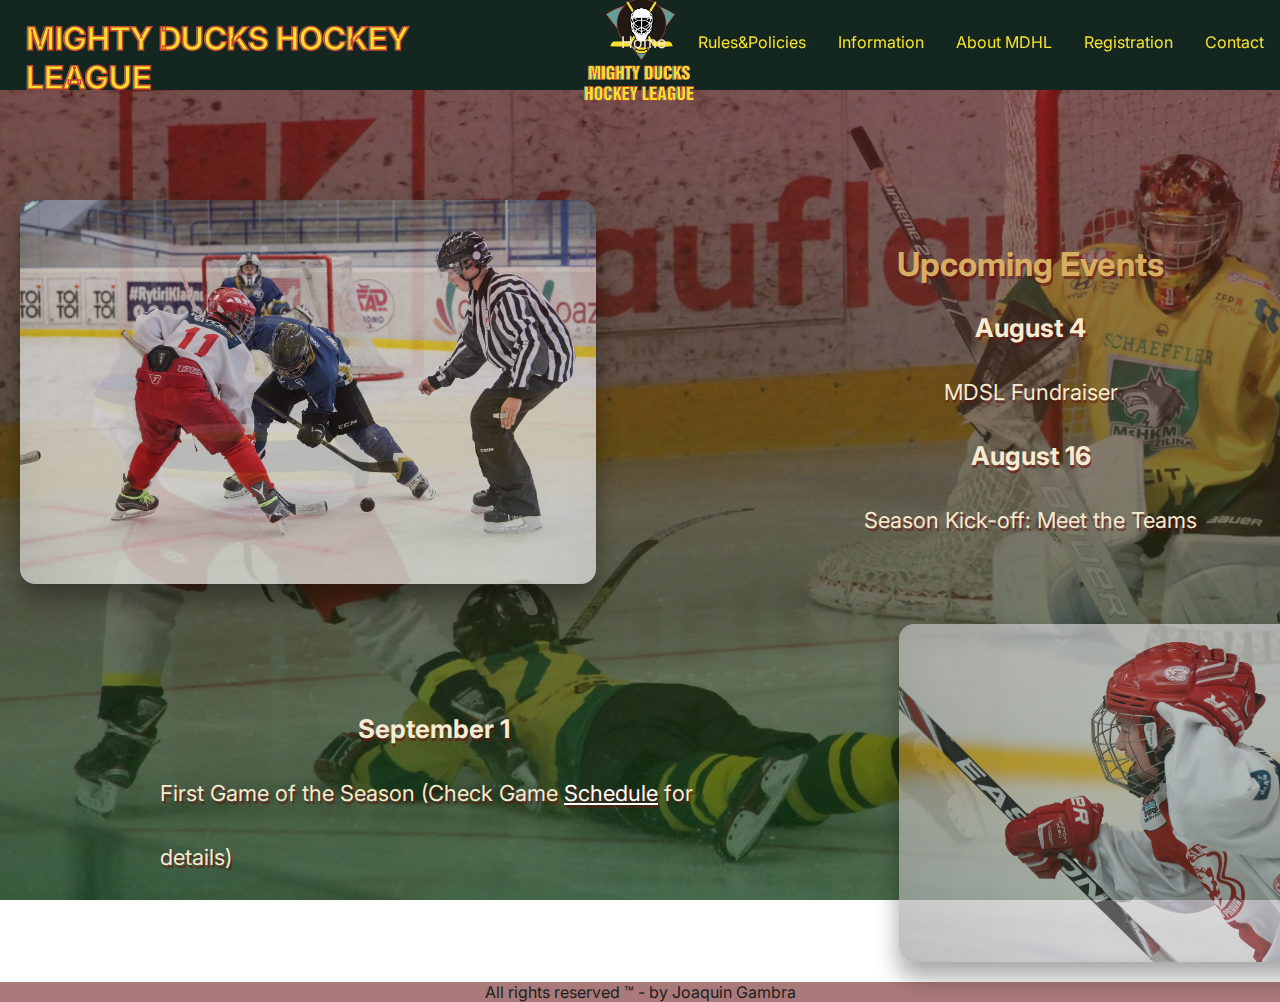
<file: index.html>
<!DOCTYPE html>
<html lang="en">

<head>
    <meta charset="UTF-8">
    <meta http-equiv="X-UA-Compatible" content="IE=edge">
    <meta name="viewport" content="width=device-width, initial-scale=1.0">
    <link rel="preconnect" href="https://fonts.googleapis.com">
    <link rel="preconnect" href="https://fonts.gstatic.com" crossorigin>
    <link href="https://fonts.googleapis.com/css2?family=Inter:wght@400;600&display=swap" rel="stylesheet">
    <link rel="icon" href="/imgs/icon-logo.png">
    <link rel="stylesheet" href="styles/style.css">
    <title>Mighty Ducks Hockey League</title>
</head>

<body class="body-all">
    <header>
        <h1 id="main-title">Mighty Ducks Hockey League</h1>
        <figure>
            <img src="/imgs/LogoMightDucks.png" alt="logo MDHL" id="logomdlh">
        </figure>
        <nav>
            <a href="pages/contact.html">Contact</a>
            <a href="pages/form.html">Registration</a>
            <a href="pages/aboutmdhl.html">About MDHL</a>
            <a href="pages/game_info.html">Information</a>
            <a href="pages/rules_and_policies.html">Rules&Policies</a>
            <a href="#">Home</a>
        </nav>
    </header>

    <main class="container-news">
        <div class="div-news">
            <figure>
                <img src="/imgs/design1_image1.jpg" alt="referee and three hockey players" id="image1">
            </figure>
            <section class="events-title">
                <h2>
                    Upcoming Events
                </h2>
                <h3>August 4</h3>
                <p>
                    MDSL Fundraiser
                </p>
                <h3>August 16</h3>
                <p>
                    Season Kick-off: Meet the Teams
                </p>
            </section>
        </div>
        <div class="div-news">
            <section class="events-title2">
                <h3>September 1</h3>
                <p>
                    First Game of the Season (Check Game <a href="./pages/game_info.html">Schedule</a> for details)
                </p>
            </section>
            <figure id="playerone">
                <img src="/imgs/hockeyONE.jpg" alt="player with white jersey" id="firstpic">
            </figure>
        </div>
    </main>
    <footer>
        <p>All rights reserved ™ - by Joaquin Gambra</p>
    </footer>
</body>

</html>
</file>
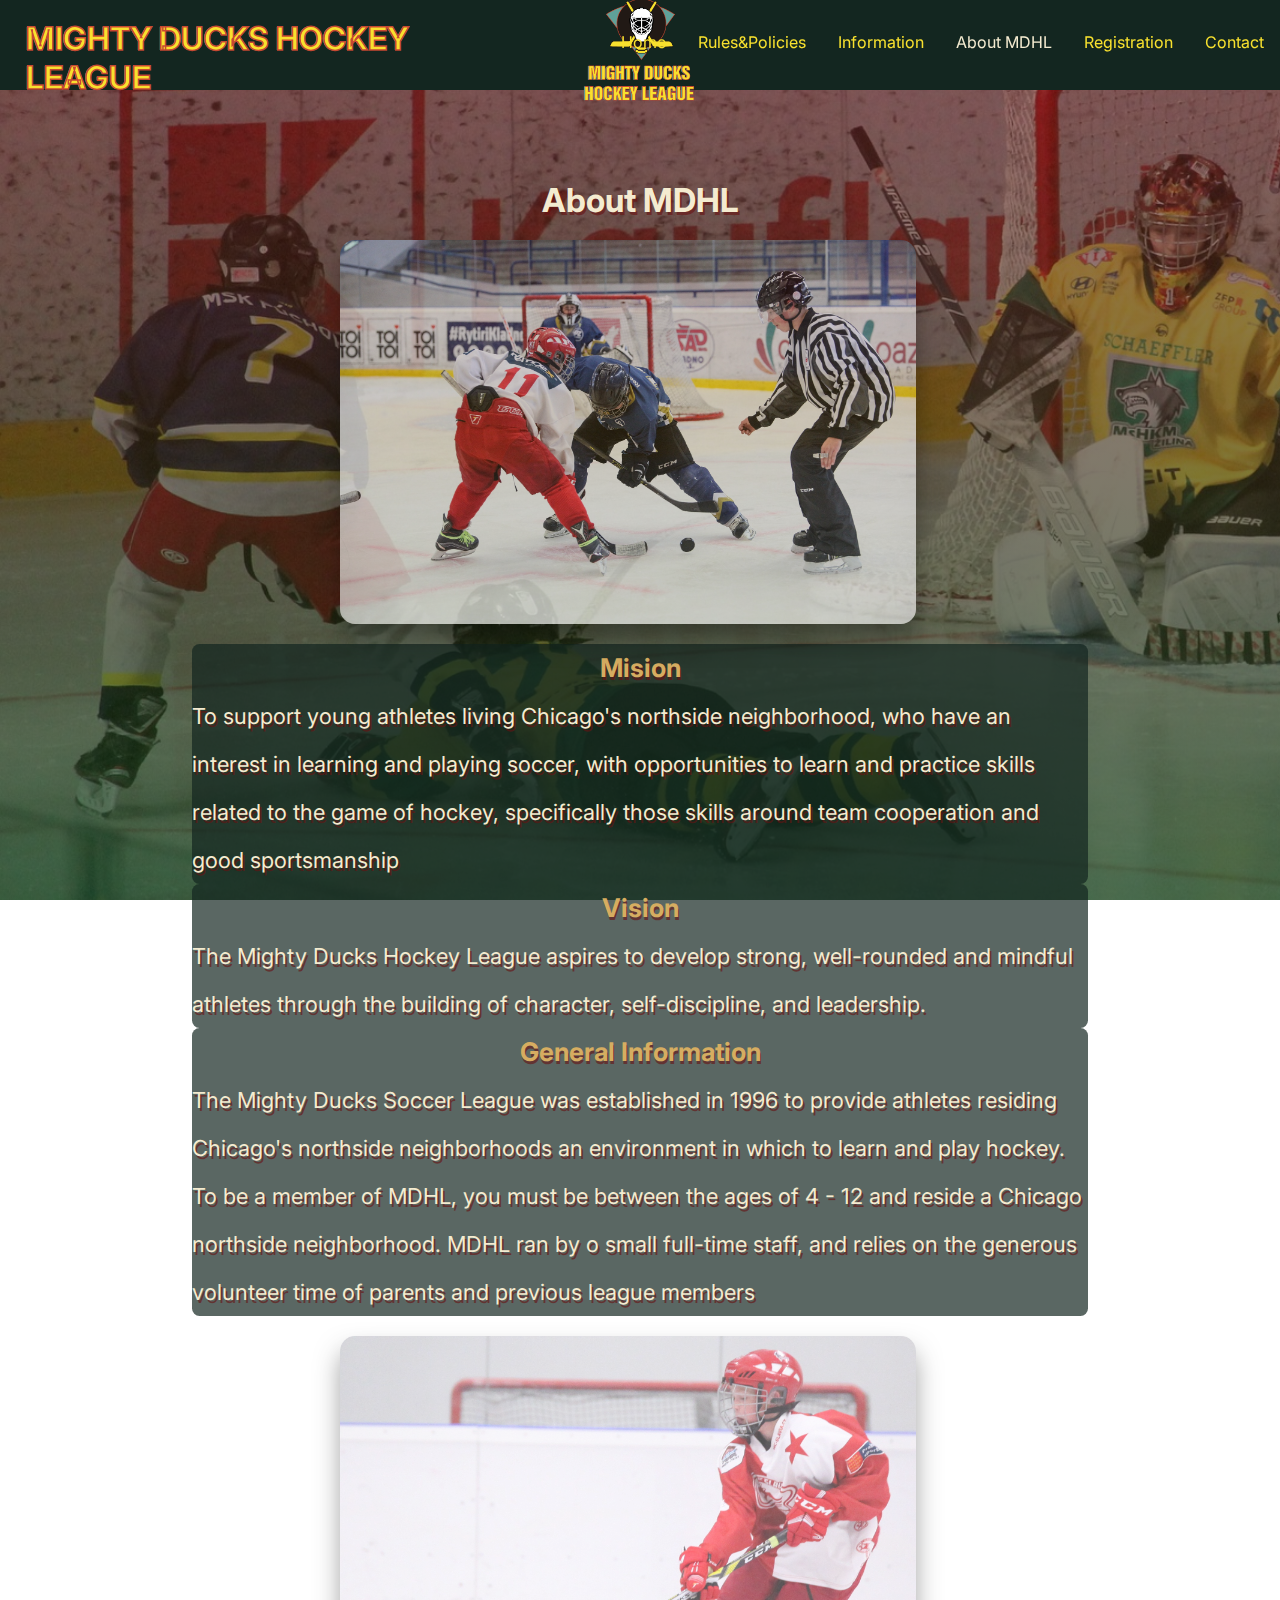
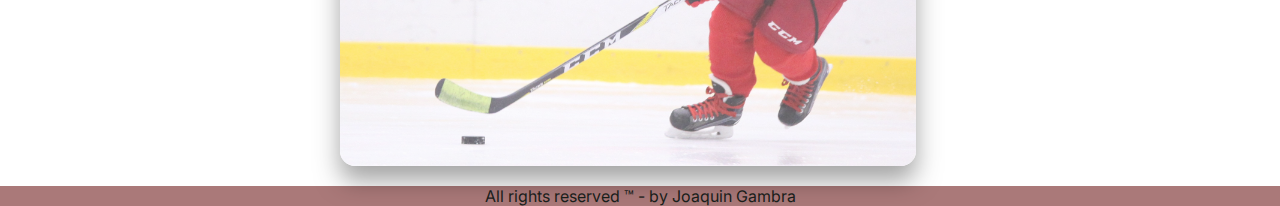
<file: pages/aboutmdhl.html>
<!DOCTYPE html>
<html lang="en">

<head>
    <meta charset="UTF-8">
    <meta http-equiv="X-UA-Compatible" content="IE=edge">
    <meta name="viewport" content="width=device-width, initial-scale=1.0">
    <link rel="preconnect" href="https://fonts.googleapis.com">
    <link rel="preconnect" href="https://fonts.gstatic.com" crossorigin>
    <link href="https://fonts.googleapis.com/css2?family=Inter:wght@400;600&display=swap" rel="stylesheet">
    <link rel="icon" href="/imgs/icon-logo.png">
    <link rel="stylesheet" href="/styles/style.css">
    <title>About MDHL</title>
</head>

<body>
    <header>
        <h1 id="main-title">Mighty Ducks Hockey League</h1>
        <figure>
            <img src="/imgs/LogoMightDucks.png" alt="logo MDHL" id="logomdlh">
        </figure>
        <nav>
            <a href="/pages/contact.html">Contact</a>
            <a href="/pages/form.html">Registration</a>
            <a href="#">About MDHL</a>
            <a href="/pages/game_info.html">Information</a>
            <a href="/pages/rules_and_policies.html">Rules&Policies</a>
            <a href="../index.html">Home</a>
        </nav>
    </header>

    <main class="about">
        <h2>
            About MDHL
        </h2>
        <figure>
            <img src="/imgs/design1_image1.jpg" alt="referee and three hockey players" id="image1">
        </figure>
        <article id="first">
            <h3>
                Mision
            </h3>
            <p>
                To support young athletes living Chicago's northside neighborhood, who have an interest in
                learning and playing soccer, with opportunities to learn and practice skills related to the game of
                hockey, specifically those skills around team cooperation and good sportsmanship
            </p>
        </article>
        <article id="second">
            <h3>
                Vision
            </h3>
            <p>
                The Mighty Ducks Hockey League aspires to develop strong, well-rounded and mindful athletes
                through the building of character, self-discipline, and leadership.
            </p>
        </article>
        <article id="third">
            <h3>
                General Information
            </h3>
            <p>
                The Mighty Ducks Soccer League was established in 1996 to provide athletes residing
                Chicago's northside neighborhoods an environment in which to learn and play hockey. To be a
                member of MDHL, you must be between the ages of 4 - 12 and reside a Chicago northside
                neighborhood. MDHL ran by o small full-time staff, and relies on the generous volunteer time of
                parents and previous league members
            </p>
        </article>
        <figure id="playerone">
            <img src="/imgs/hockeyTWO.jpg" alt="player with red jersey" id="secondpic">
        </figure>
    </main>
    <footer>
        <p>All rights reserved ™ - by Joaquin Gambra</p>
    </footer>
</body>

</html>
</file>
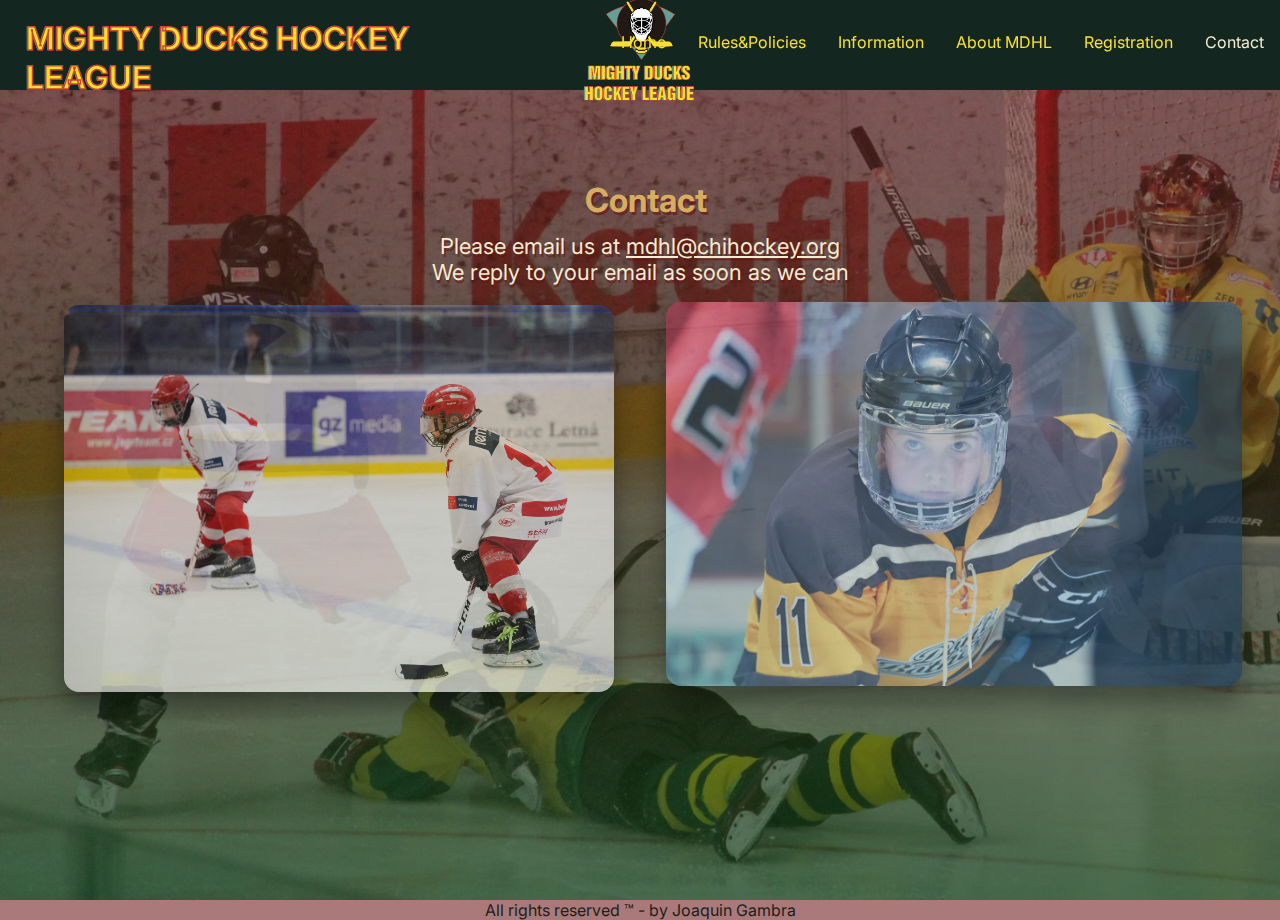
<file: pages/contact.html>
<!DOCTYPE html>
<html lang="en">

<head>
    <meta charset="UTF-8">
    <meta http-equiv="X-UA-Compatible" content="IE=edge">
    <meta name="viewport" content="width=device-width, initial-scale=1.0">
    <link rel="preconnect" href="https://fonts.googleapis.com">
    <link rel="preconnect" href="https://fonts.gstatic.com" crossorigin>
    <link href="https://fonts.googleapis.com/css2?family=Inter:wght@400;600&display=swap" rel="stylesheet">
    <link rel="icon" href="/imgs/icon-logo.png">
    <link rel="stylesheet" href="/styles/style.css">
    <title>Contact MDHL</title>
</head>

<body>
    <header>
        <h1 id="main-title">Mighty Ducks Hockey League</h1>
        <figure>
            <img src="/imgs/LogoMightDucks.png" alt="logo MDHL" id="logomdlh">
        </figure>
        <nav>
            <a href="#" class="bnav">Contact</a>
            <a href="/pages/form.html">Registration</a>
            <a href="/pages/aboutmdhl.html" class="bnav">About MDHL</a>
            <a href="/pages/game_info.html" class="bnav">Information</a>
            <a href="/pages/rules_and_policies.html" class="bnav">Rules&Policies</a>
            <a href="../index.html" class="anav">Home</a>
        </nav>
    </header>

    <main class="contact">
        <section class="contact-title">
            <h2>
                Contact
            </h2>
        </section>
        <div class="contact-text">
            <p>Please email us at <a href="mailto:mdhl@chihockey.org">mdhl@chihockey.org</a></p>
            <p>We reply to your email as soon as we can</p>
        </div>
        <figure id="playerone">
            <img src="/imgs/hockeyTHREE.jpg" alt="two kid players with same jersey" id="thirdpic">
        </figure>
        <img src="../imgs/mighty-ducks-disney.jpg" alt="first person of mighty ducks player" id="mighty-disney">
    </main>
    <footer>
        <p>All rights reserved ™ - by Joaquin Gambra</p>
    </footer>
</body>

</html>
</file>
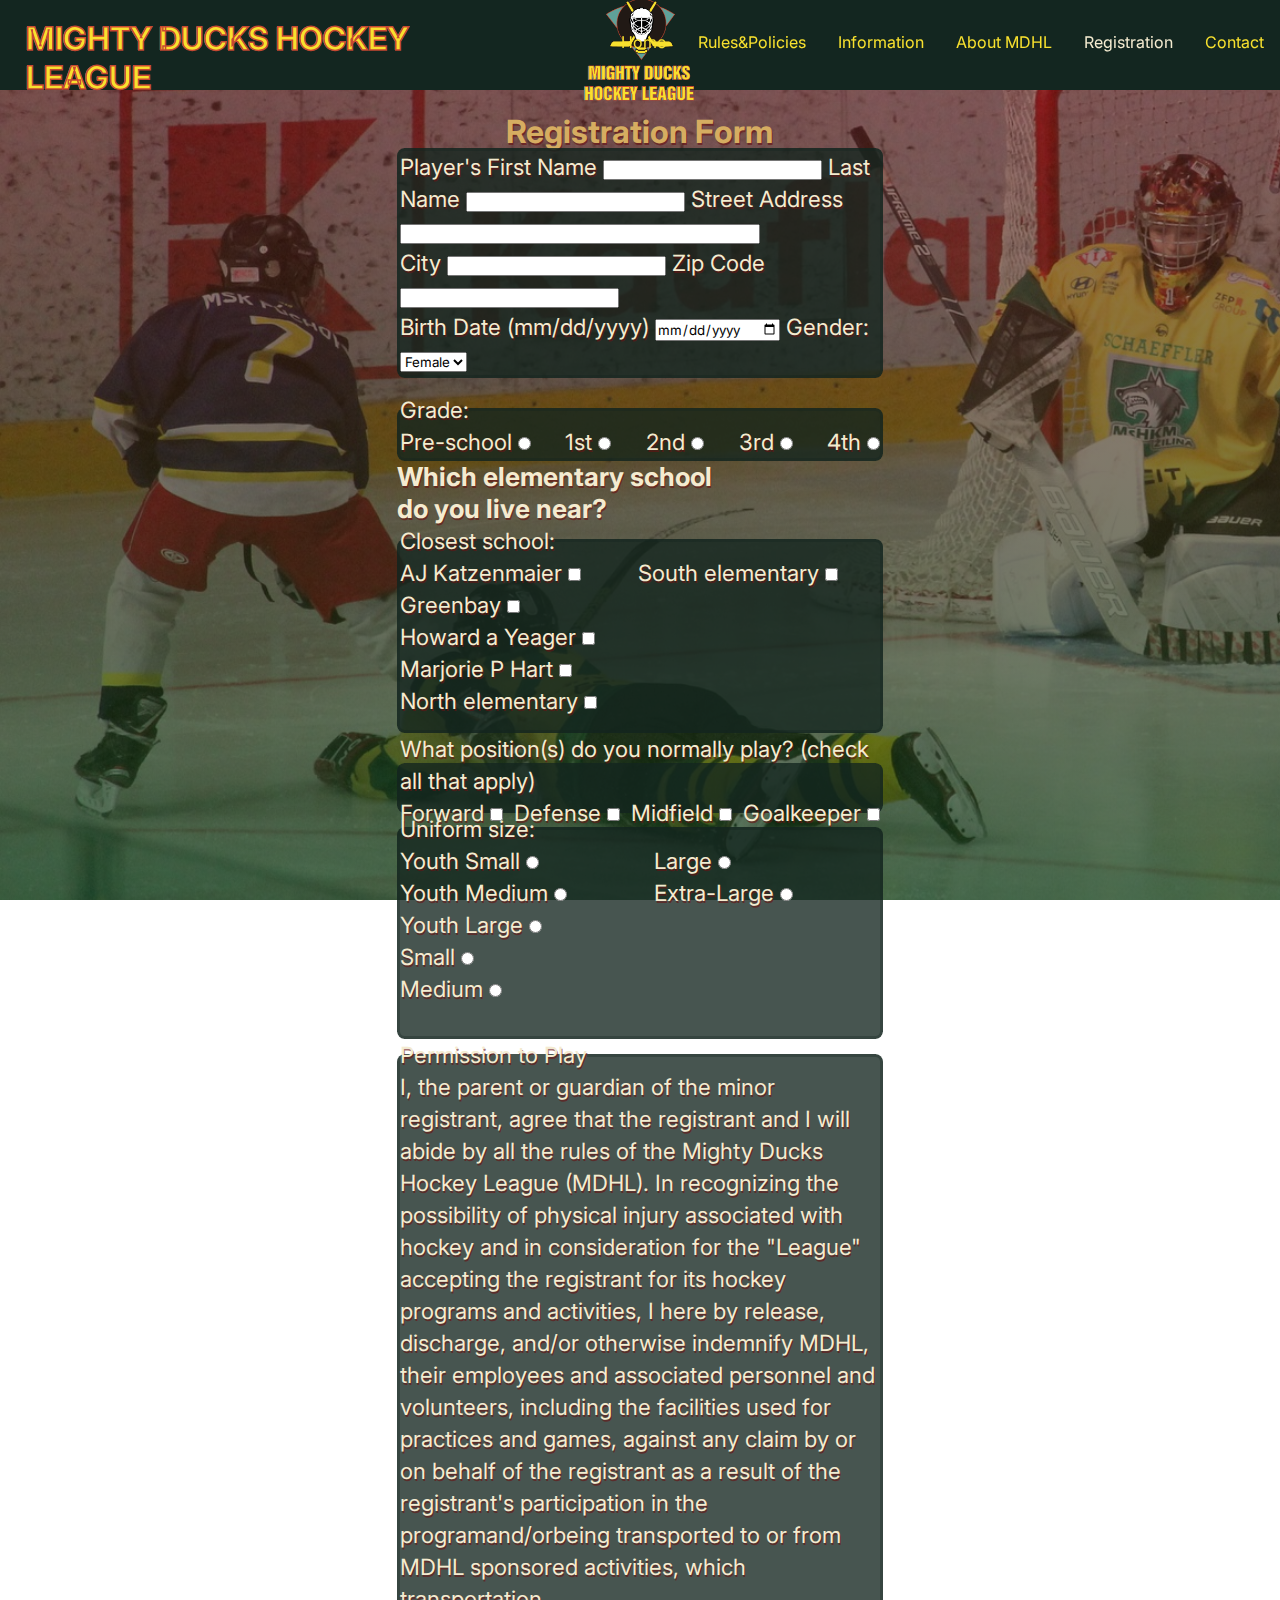
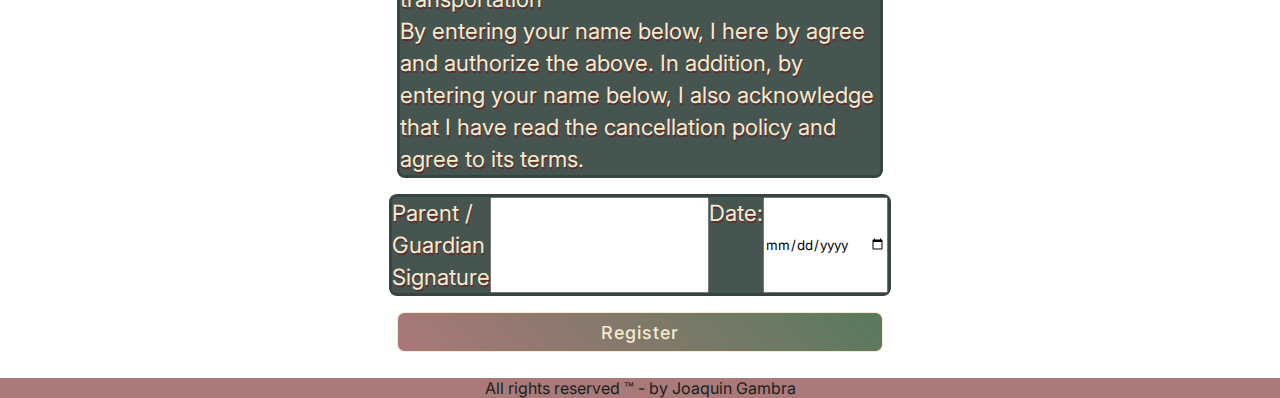
<file: pages/form.html>
<!DOCTYPE html>
<html lang="en">

<head>
    <meta charset="UTF-8">
    <meta http-equiv="X-UA-Compatible" content="IE=edge">
    <meta name="viewport" content="width=device-width, initial-scale=1.0">
    <link rel="preconnect" href="https://fonts.googleapis.com">
    <link rel="preconnect" href="https://fonts.gstatic.com" crossorigin>
    <link href="https://fonts.googleapis.com/css2?family=Inter:wght@400;600&display=swap" rel="stylesheet">
    <link rel="icon" href="/imgs/icon-logo.png">
    <link rel="stylesheet" href="/styles/style.css">
    <title>Registration</title>
</head>

<body>
    <header>
        <h1 id="main-title">Mighty Ducks Hockey League</h1>
        <figure>
            <img src="/imgs/LogoMightDucks.png" alt="logo MDHL" id="logomdlh">
        </figure>
        <nav>
            <a href="/pages/contact.html">Contact</a>
            <a href="#">Registration</a>
            <a href="/pages/aboutmdhl.html">About MDHL</a>
            <a href="/pages/game_info.html">Information</a>
            <a href="/pages/rules_and_policies.html">Rules&Policies</a>
            <a href="../index.html">Home</a>
        </nav>
    </header>
    <main class="form-main">
        <form action="show_data.html" class="test">
            <h2 id="title-form">Registration Form</h2>
            <fieldset class="form-first-part">
                <label for="fname">Player's First Name</label>
                <input type="text" id="fname" name="fname">
                <label for="lastname">Last Name</label>
                <input type="text" id="lastname" name="lastname">
                <label for="address">Street Address</label>
                <input type="text" id="address" name="address"><br>
                <label for="city">City</label>
                <input type="text" id="city" name="city">
                <label for="zip">Zip Code</label>
                <input type="number" id="zip" name="zip"><br>
                <label for="born">Birth Date (mm/dd/yyyy)</label>
                <input type="date" id="born" name="born">
                <label for="gender">Gender:</label>
                <select name="sex" id="gender">
                    <option value="Female">Female</option>
                    <option value="Male">Male</option> 
                </select>
            </fieldset>
            <fieldset class="form-grade">
                <legend>Grade:</legend>
                <label>
                    Pre-school
                    <input type="radio" name="grade" value="preschool">
                </label>
                <label>
                    1st
                    <input type="radio" name="grade" value="1st">
                </label>
                <label>
                    2nd
                    <input type="radio" name="grade" value="2nd">
                </label>
                <label>
                    3rd
                    <input type="radio" name="grade" value="3rd">
                </label>
                <label>
                    4th
                    <input type="radio" name="grade" value="4th">
                </label>
            </fieldset>
            <h3 class="which">Which elementary school do you live near?</h3>
            <fieldset class="form-schools">
                <legend>Closest school:</legend>
                <label>
                    AJ Katzenmaier
                    <input type="checkbox" name="school" value="AJ Katzenmaier">
                </label>
                <label>
                    Greenbay
                    <input type="checkbox" name="school" value="Greenbay">
                </label>
                <label>
                    Howard a Yeager
                    <input type="checkbox" name="school" value="Howard a Yeager">
                </label>
                <label>
                    Marjorie P Hart
                    <input type="checkbox" name="school" value="AJ Katzenmaier">
                </label>
                <label>
                    North elementary
                    <input type="checkbox" name="school" value="North elementary">
                </label>
                <label>
                    South elementary
                    <input type="checkbox" name="school" value="South elementary">
                </label>
            </fieldset>
            <fieldset class="form-position">
                <legend>What position(s) do you normally play? (check all that apply)</legend>
                <label>
                    Forward
                    <input type="checkbox" name="position" value="forward">
                </label>
                <label>
                    Defense
                    <input type="checkbox" name="position" value="defense">
                </label>
                <label>
                    Midfield
                    <input type="checkbox" name="position" value="midfield">
                </label>
                <label>
                    Goalkeeper
                    <input type="checkbox" name="position" value="goalkeeper">
                </label>
            </fieldset>
            <fieldset class="form-size">
                <legend>Uniform size:</legend>
                <label>
                    Youth Small
                    <input type="radio" name="size" value="youth small">
                </label>
                <label>
                    Youth Medium
                    <input type="radio" name="size" value="youth medium">
                </label>
                <label>
                    Youth Large
                    <input type="radio" name="size" value="youth large">
                </label>
                <label>
                    Small
                    <input type="radio" name="size" value="small">
                </label>
                <label>
                    Medium
                    <input type="radio" name="size" value="medium">
                </label>
                <label>
                    Large
                    <input type="radio" name="size" value="large">
                </label>
                <label>
                    Extra-Large
                    <input type="radio" name="size" value="extra-large">
                </label>
            </fieldset>
            <fieldset>
                <legend>Permission to Play</legend>
                <p>I, the parent or guardian of the minor registrant, agree that the registrant and I will abide by all
                    the rules of the Mighty Ducks Hockey League (MDHL). In recognizing the possibility of physical
                    injury associated with hockey and in consideration for the "League" accepting the registrant for its
                    hockey programs and activities, I here by release, discharge, and/or otherwise indemnify MDHL, their
                    employees and associated personnel and volunteers, including the facilities used for practices and
                    games, against any claim by or on behalf of the registrant as a result of the registrant's
                    participation in the programand/orbeing transported to or from MDHL sponsored activities, which
                    transportation</p>
                <p>By entering your name below, I here by agree and authorize the above. In addition, by entering your
                    name below, I also acknowledge that I have read the cancellation policy and agree to its terms.</p>
            </fieldset>
            <fieldset class="form-grade">
                <label for="name-sign">Parent / Guardian Signature</label>
                <input type="text" id="name-sign" name="name-sign">
                <label for="date">Date:</label>
                <input type="date" id="date" name="date">
            </fieldset>
            <input type="submit" value="Register" class="register">
        </form>
    </main>
    <footer>
        <p>All rights reserved ™ - by Joaquin Gambra</p>
    </footer>

</body>

</html>
</file>
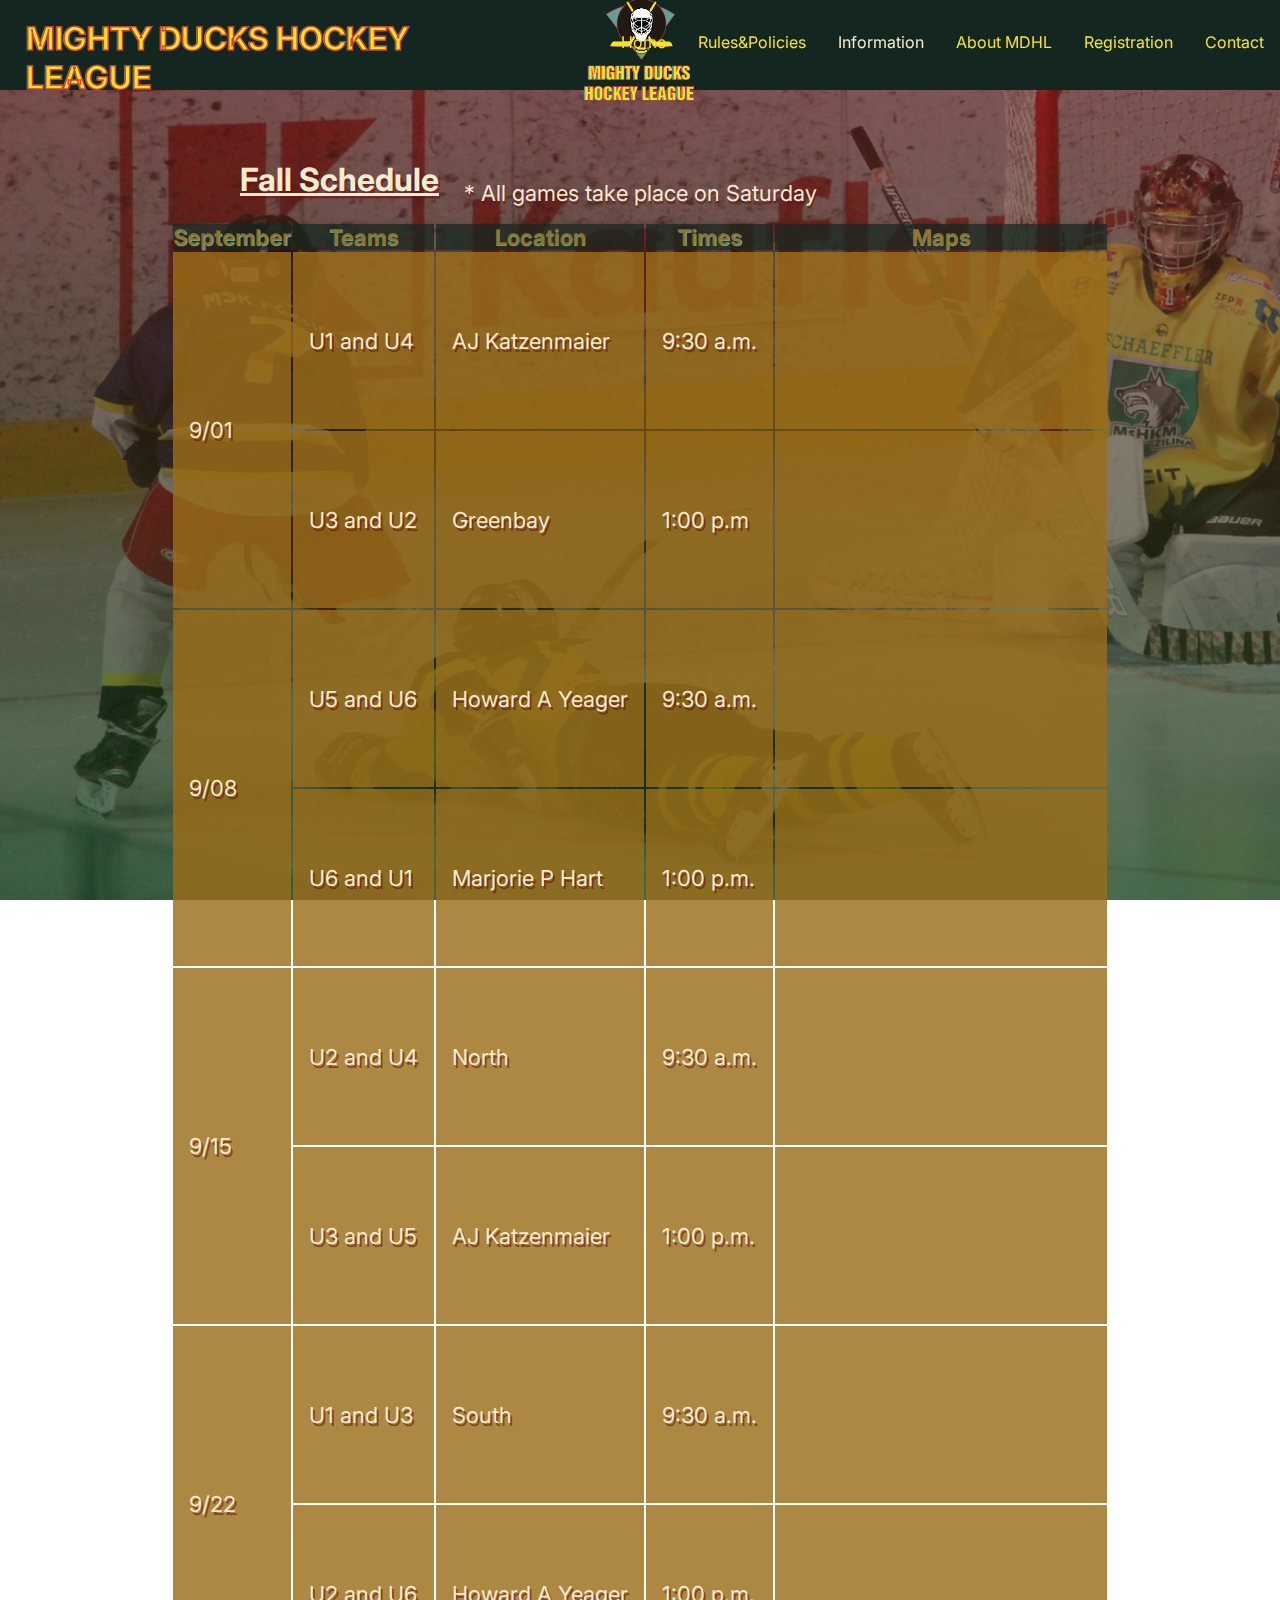
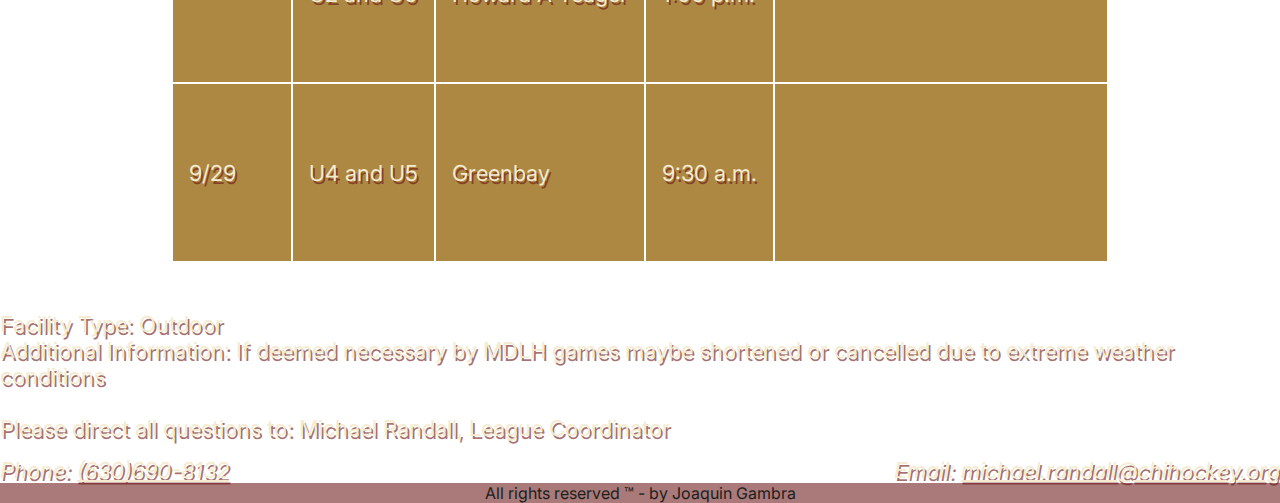
<file: pages/game_info.html>
<!DOCTYPE html>
<html lang="en">

<head>
    <meta charset="UTF-8">
    <meta http-equiv="X-UA-Compatible" content="IE=edge">
    <meta name="viewport" content="width=device-width, initial-scale=1.0">
    <link rel="preconnect" href="https://fonts.googleapis.com">
    <link rel="preconnect" href="https://fonts.gstatic.com" crossorigin>
    <link href="https://fonts.googleapis.com/css2?family=Inter:wght@400;600&display=swap" rel="stylesheet">
    <link rel="icon" href="/imgs/icon-logo.png">
    <link rel="stylesheet" href="/styles/style.css">
    <title>Information</title>
</head>

<body class="body-all">
    <header>
        <h1 id="main-title">Mighty Ducks Hockey League</h1>
        <figure>
            <img src="/imgs/LogoMightDucks.png" alt="logo MDHL" id="logomdlh">
        </figure>
        <nav>
            <a href="/pages/contact.html">Contact</a>
            <a href="/pages/form.html">Registration</a>
            <a href="/pages/aboutmdhl.html">About MDHL</a>
            <a href="#">Information</a>
            <a href="/pages/rules_and_policies.html">Rules&Policies</a>
            <a href="../index.html">Home</a>
        </nav>
    </header>
    <h4 class="fall-schedule">Fall Schedule</h4>
    <main class="info-game">
        <table class="schedule">
            <caption>* All games take place on Saturday</caption>
            <thead>
                <tr>
                    <th>September</th>
                    <th>Teams</th>
                    <th>Location</th>
                    <th>Times</th>
                    <th>Maps</th>
                </tr>
            </thead>
            <tbody>
                <tr>
                    <td rowspan="2">9/01</td>
                    <td>U1 and U4</td>
                    <td>AJ Katzenmaier</td>
                    <td>9:30 a.m.</td>
                    <td><iframe
                            src="https://www.google.com/maps/embed?pb=!1m18!1m12!1m3!1d2949.7808848532068!2d-87.86499018423915!3d42.32587204525207!2m3!1f0!2f0!3f0!3m2!1i1024!2i768!4f13.1!3m3!1m2!1s0x880f932fbc6ba7cd%3A0xcf2bbe275c6da815!2sAJ%20Katzenmaier%20Academy!5e0!3m2!1ses-419!2sar!4v1663852364505!5m2!1ses-419!2sar"
                            style="border:0;" allowfullscreen="" loading="lazy"
                            referrerpolicy="no-referrer-when-downgrade" class="gmaps"></iframe></td>
                </tr>
                <tr>
                    <td>U3 and U2</td>
                    <td>Greenbay</td>
                    <td>1:00 p.m</td>
                    <td><iframe
                            src="https://www.google.com/maps/embed?pb=!1m18!1m12!1m3!1d95008.73538303787!2d-87.70787134179687!3d41.91386470000001!2m3!1f0!2f0!3f0!3m2!1i1024!2i768!4f13.1!3m3!1m2!1s0x880fd3407260c45b%3A0xb351205fae50c6f3!2sGreenbay%20Elementary!5e0!3m2!1ses-419!2sar!4v1663852750952!5m2!1ses-419!2sar"
                            style="border:0;" allowfullscreen="" loading="lazy"
                            referrerpolicy="no-referrer-when-downgrade" class="gmaps"></iframe></td>
                </tr>
                <tr>
                    <td rowspan="2">9/08</td>
                    <td>U5 and U6</td>
                    <td>Howard A Yeager</td>
                    <td>9:30 a.m.</td>
                    <td><iframe
                            src="https://www.google.com/maps/embed?pb=!1m18!1m12!1m3!1d188743.56456028263!2d-87.9468786466262!3d42.34000333023615!2m3!1f0!2f0!3f0!3m2!1i1024!2i768!4f13.1!3m3!1m2!1s0x880feccac26b07c5%3A0x8b51fa5d6efe771a!2sHoward%20A.%20Yeager%20School%20(PREK-K)!5e0!3m2!1ses-419!2sar!4v1663852510232!5m2!1ses-419!2sar"
                            style="border:0;" allowfullscreen="" loading="lazy"
                            referrerpolicy="no-referrer-when-downgrade" class="gmaps"></iframe></td>
                </tr>
                <tr>
                    <td>U6 and U1</td>
                    <td>Marjorie P Hart</td>
                    <td>1:00 p.m.</td>
                    <td><iframe
                            src="https://www.google.com/maps/embed?pb=!1m18!1m12!1m3!1d189579.41231449592!2d-87.80900960058715!3d42.06079707611782!2m3!1f0!2f0!3f0!3m2!1i1024!2i768!4f13.1!3m3!1m2!1s0x880fd30f2637f9d7%3A0xdbff5d5dfcfcfa35!2sMarjorie%20P%20Hart%20Elementary!5e0!3m2!1ses-419!2sar!4v1663852826118!5m2!1ses-419!2sar"
                            style="border:0;" allowfullscreen="" loading="lazy"
                            referrerpolicy="no-referrer-when-downgrade" class="gmaps"></iframe></td>
                </tr>
                <tr>
                    <td rowspan="2">9/15</td>
                    <td>U2 and U4</td>
                    <td>North</td>
                    <td>9:30 a.m.</td>
                    <td><iframe
                            src="https://www.google.com/maps/embed?pb=!1m18!1m12!1m3!1d189640.84939224052!2d-87.85424220724535!3d42.04021522669706!2m3!1f0!2f0!3f0!3m2!1i1024!2i768!4f13.1!3m3!1m2!1s0x880fb793e8d23749%3A0xbdd4da26438cf3a0!2sNorth%20Elementary%20School!5e0!3m2!1ses-419!2sar!4v1663852893112!5m2!1ses-419!2sar"
                            style="border:0;" allowfullscreen="" loading="lazy"
                            referrerpolicy="no-referrer-when-downgrade" class="gmaps"></iframe></td>
                </tr>
                <tr>
                    <td>U3 and U5</td>
                    <td>AJ Katzenmaier</td>
                    <td>1:00 p.m.</td>
                    <td><iframe
                            src="https://www.google.com/maps/embed?pb=!1m18!1m12!1m3!1d2949.7808848532068!2d-87.86499018423915!3d42.32587204525207!2m3!1f0!2f0!3f0!3m2!1i1024!2i768!4f13.1!3m3!1m2!1s0x880f932fbc6ba7cd%3A0xcf2bbe275c6da815!2sAJ%20Katzenmaier%20Academy!5e0!3m2!1ses-419!2sar!4v1663852364505!5m2!1ses-419!2sar"
                            style="border:0;" allowfullscreen="" loading="lazy"
                            referrerpolicy="no-referrer-when-downgrade" class="gmaps"></iframe></td>
                </tr>
                <tr>
                    <td rowspan="2">9/22</td>
                    <td> U1 and U3</td>
                    <td>South</td>
                    <td>9:30 a.m.</td>
                    <td><iframe
                            src="https://www.google.com/maps/embed?pb=!1m18!1m12!1m3!1d760447.6554981743!2d-87.75375722726172!3d41.8821318454254!2m3!1f0!2f0!3f0!3m2!1i1024!2i768!4f13.1!3m3!1m2!1s0x880f6d4a6d2e1093%3A0xdea3c745e6bb6aa0!2sSouth%20Elementary%20School!5e0!3m2!1ses-419!2sar!4v1663852977589!5m2!1ses-419!2sar"
                            style="border:0;" allowfullscreen="" loading="lazy"
                            referrerpolicy="no-referrer-when-downgrade" class="gmaps"></iframe></td>
                </tr>
                <tr>
                    <td>U2 and U6</td>
                    <td>Howard A Yeager</td>
                    <td>1:00 p.m.</td>
                    <td><iframe
                            src="https://www.google.com/maps/embed?pb=!1m18!1m12!1m3!1d188743.56456028263!2d-87.9468786466262!3d42.34000333023615!2m3!1f0!2f0!3f0!3m2!1i1024!2i768!4f13.1!3m3!1m2!1s0x880feccac26b07c5%3A0x8b51fa5d6efe771a!2sHoward%20A.%20Yeager%20School%20(PREK-K)!5e0!3m2!1ses-419!2sar!4v1663852510232!5m2!1ses-419!2sar"
                            style="border:0;" allowfullscreen="" loading="lazy"
                            referrerpolicy="no-referrer-when-downgrade" class="gmaps"></iframe></td>
                </tr>
                <tr>
                    <td>9/29</td>
                    <td>U4 and U5</td>
                    <td>Greenbay</td>
                    <td>9:30 a.m.</td>
                    <td><iframe
                            src="https://www.google.com/maps/embed?pb=!1m18!1m12!1m3!1d95008.73538303787!2d-87.70787134179687!3d41.91386470000001!2m3!1f0!2f0!3f0!3m2!1i1024!2i768!4f13.1!3m3!1m2!1s0x880fd3407260c45b%3A0xb351205fae50c6f3!2sGreenbay%20Elementary!5e0!3m2!1ses-419!2sar!4v1663852750952!5m2!1ses-419!2sar"
                            style="border:0;" allowfullscreen="" loading="lazy"
                            referrerpolicy="no-referrer-when-downgrade" class="gmaps"></iframe></td>
                </tr>
            </tbody>
        </table>
        <div class="text-info">
            <div class="first-text-info">
                <p>Facility Type: Outdoor</p>
                <p>Additional Information: If deemed necessary by MDLH games maybe shortened or cancelled due to extreme
                    weather conditions</p><br>
                <p>Please direct all questions to: Michael Randall, League Coordinator</p>
            </div>
            <address class="second-text-info">
                <p>Phone: <a href="tel:(630)690-8132">(630)690-8132</a></p>
                <p>Email: <a href="mailto:michael.randall@chihockey.org">michael.randall@chihockey.org</a></p>
            </address>
        </div>
    </main>
    <footer>
        <p>All rights reserved ™ - by Joaquin Gambra</p>
    </footer>
</body>

</html>
</file>
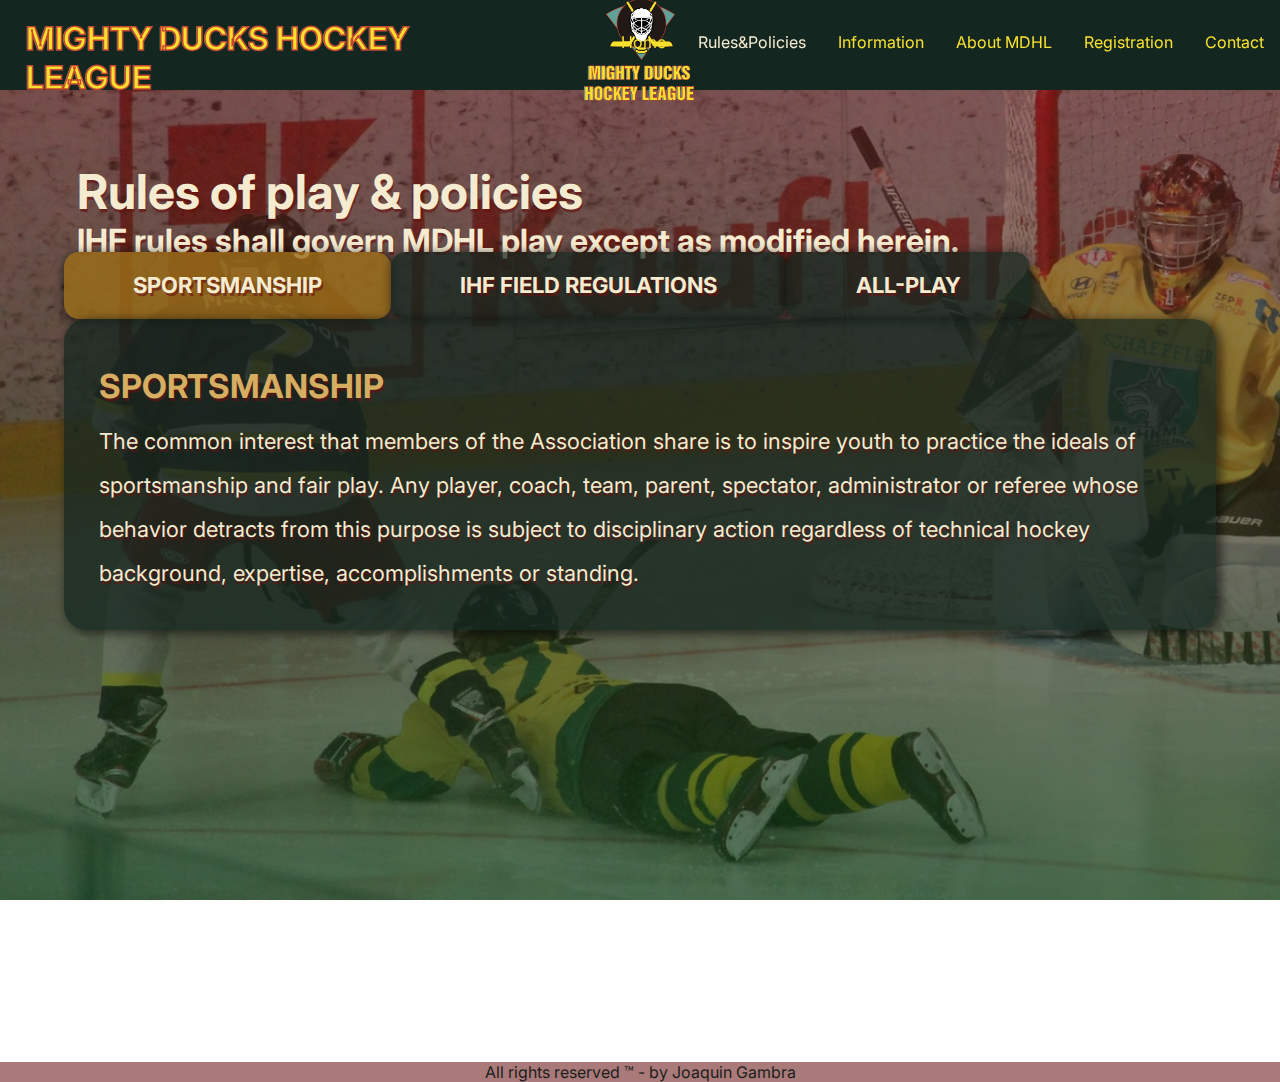
<file: pages/rules_and_policies.html>
<!DOCTYPE html>
<html lang="en">

<head>
    <meta charset="UTF-8">
    <meta http-equiv="X-UA-Compatible" content="IE=edge">
    <meta name="viewport" content="width=device-width, initial-scale=1.0">
    <link rel="preconnect" href="https://fonts.googleapis.com">
    <link rel="preconnect" href="https://fonts.gstatic.com" crossorigin>
    <link href="https://fonts.googleapis.com/css2?family=Inter:wght@400;600&display=swap" rel="stylesheet">
    <link rel="icon" href="/imgs/icon-logo.png">
    <link rel="stylesheet" href="/styles/style.css">
    <title>Rules & Policies</title>
</head>

<body class="body-all">
    <header>
        <h1 id="main-title">Mighty Ducks Hockey League</h1>
        <figure>
            <img src="/imgs/LogoMightDucks.png" alt="logo MDHL" id="logomdlh">
        </figure>
        <nav>
            <a href="/pages/contact.html" class="bnav">Contact</a>
            <a href="/pages/form.html">Registration</a>
            <a href="/pages/aboutmdhl.html" class="bnav">About MDHL</a>
            <a href="/pages/game_info.html" class="bnav">Information</a>
            <a href="#" class="bnav">Rules&Policies</a>
            <a href="../index.html" class="anav">Home</a>
        </nav>
    </header>

    <main class="all-rules">
        <section class="titles-rules">
            <h2>Rules of play & policies</h2>
            <h4>IHF rules shall govern MDHL play except as modified herein.</h4>
        </section>
        <div class="boxrules">
            <div class="box">
                <input type="radio" name="box" id="box1" checked="checked">
                <label for="box1">SPORTSMANSHIP</label>
                <div class="content">
                    <h2>SPORTSMANSHIP</h2>
                    <p>The common interest that members of the Association share is to inspire
                        youth to practice the ideals of sportsmanship and fair play. Any player, coach,
                        team, parent, spectator, administrator or referee whose behavior detracts from
                        this purpose is subject to disciplinary action regardless of technical hockey
                        background, expertise, accomplishments or standing.</p>
                </div>
                <input type="radio" name="box" id="box2">
                <label for="box2">IHF FIELD REGULATIONS</label>
                <div class="content">
                    <h2>IHF FIELD REGULATIONS</h2>
                    <ol>
                        <li>DIMENSIONS.IHF Law 1 provides for flexible external field dimensions within
                            a given maximum and minimum width and length. These dimensions should be
                            adhered to for all fields used by teams under 12 and older.
                        </li>
                        <li>COMPETITION FIELDS. Fields used within the competition program must be
                            a minimum of 100 x 60 yards.Leagues, districts or associations participating in
                            the state competition program that are unable to provide a field that meets these
                            minimum requirements must advise the State Competition Board which will
                            assign its Fields Committee to inspect the field and recommend to the Board
                            whether or not a waiver of the minimum dimensions should be granted. Teams
                            from leagues, districts or associations that are unable to provide an acceptable
                            field may be required to play all their games away.</li>
                        <li>
                            FIELDS USED BY YOUNG AGE GROUPS
                            <ol class="alphabetical">
                                <li> U-6 play on a field approximately 20 X 40 yards with no penalty areas. Fields
                                    for older age groups should be progressively larger.</li>
                                <li> U-8 plays on a field 40-50 yards in length and 20-30 yards width.</li>
                                <li> U-10 play on a field 70-80 yards in length and 40-50 yards in width.</li>
                                <li> In addition, fields used by young age groups may have their internal
                                    dimensions and size of goal similarly modified.</li>
                            </ol>
                        </li>
                    </ol>
                </div>
                <input type="radio" name="box" id="box3">
                <label for="box3">ALL-PLAY</label>
                <div class="content">
                    <h2>ALL-PLAY</h2>
                    <p>All-play means that every recreation player on every team shall play atleast
                        fifty percent of each game. Coaches in the competition program are encouraged
                        to play their players 50% of each game.</p>
                    <ul>
                        <li>A Coach shall be permitted to not play a player 50% of each game
                            under special circumstances, e.g., unexcused absences from practice
                            and/or games, ungentlemanly conduct at practice and/or games, and
                            injuries.</li>
                    </ul>              
                </div>
            </div>
        </div>
    </main>

    <footer>
        <p>All rights reserved ™ - by Joaquin Gambra</p>
    </footer>
</body>

</html>
</file>
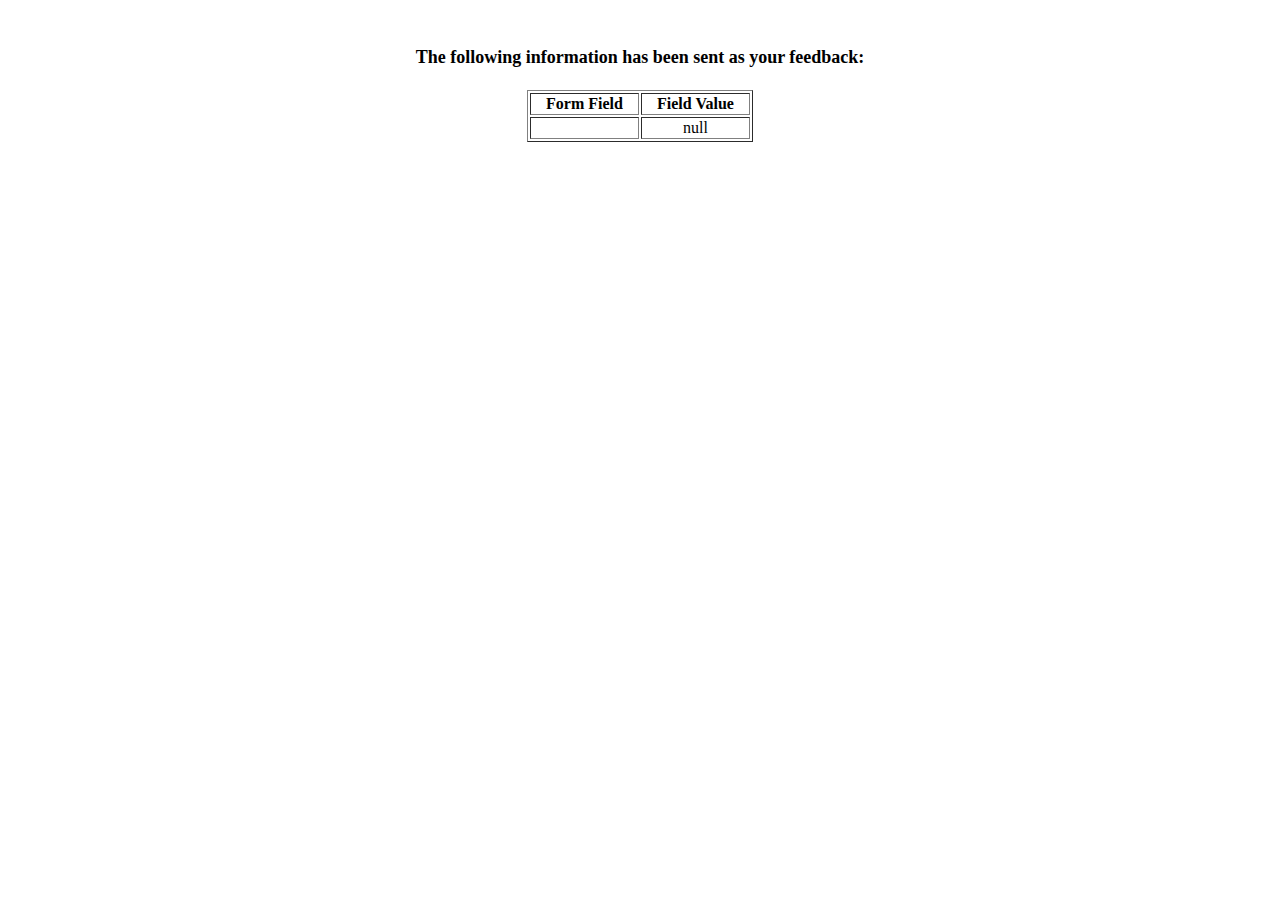
<file: pages/show_data.html>
<html>
<head>
<title>Feedback Sent</title>
</head>
<body>
<p align=center>&nbsp;</p>
<h1 align=center><font size="+1">The following information has been sent as your
  feedback:</font></h1>

<table border="1" align=center width="226">
  <tr>
    <th align="center">Form Field</th>
    <th align="center">Field Value</th>
  </tr>

<script language="javascript">
var args = location.search.substr(1).split('&');
for (var i = 0; i < args.length; ++i) {
  var parts = args[i].split('=');
  if (parts != null) {
    var field = parts[0];
    var value = parts[1];
    if (value == null) {
      value = "null"
    }
    else {
      value = '"' + unescape(value.replace(/\+/g, ' ')) + '"';
    }

    document.writeln('<tr><td align="center">' + field + '</td>');
    document.writeln('<td align="center">' + value + '</td></tr>');
  }
}
</script>

<noscript>
<tr><td>
<p>You need to turn on Javascript in your browser.</p>

<p>In Microsoft Internet Explorer 4 or greater:</p>
<ul>
<li>From the "Tools" menu (in IE 4, it's the "View" menu), select "Internet Options".</li>
<li>Click on the "Security" tab.</li>
<li>Click on the "Custom Level" button. (In IE 4, select "Custom"
and then click on "Settings...".)</li>
<li>Under "Active scripting" make sure "Enable" is selected.</li>
</ul>

<p>In Netscape version 4 or greater:</p>
<ul>
<li>From the <b>Edit</b> menu, select <b>Preferences</b>.</li>
<li>In the <b>Category</b> list on the left, click on the word "Advanced".</li>
<li>In the panel on the right, make sure "Enable JavaScript" is checked.</li>
<li>Click the <b>OK</b> button.</li>
</ul>

</td></tr>
</noscript>

</table>
</body>
</html>
</file>
<file: styles/style.css>
* {
    margin: 0;
    padding: 0;
    box-sizing: border-box;
    font-family: 'Inter', sans-serif;
}

#main-title {
    width: 40%;
    margin-top: 1.5%;
    margin-left: 2%;
    z-index: 1;
    text-transform: uppercase;
    color: rgb(248, 225, 46);
    text-shadow: -1px 0px rgb(95, 161, 153);
    -webkit-text-stroke: 1.5px rgb(199, 72, 50);
}

#main-title:hover {
    color: #d6ad61;
    cursor: pointer;
}

#logomdlh {
    width: 10%;
    display: flex;
    flex-wrap: wrap;
    position: fixed;
    justify-content: center;
    top: -17px;
    left: 45%;
}

header {
    display: flex;
    position: fixed;
    width: 100%;
    flex-wrap: wrap;
    height: 10vh;
    background-color: #132620;
    z-index: 1;

}

nav {
    width: 100%;
    height: 10vh;
    display: flex;
    justify-content: flex-start;
    flex-direction: row-reverse;
    flex-wrap: wrap;
    position: fixed; 
    padding-top: 2rem; 
}

nav a {
    color: rgb(248, 225, 46);
    font-size: 16px;
    padding: 0px 16px;
    text-decoration: none;
}

nav a:hover {
    color: #d6ad61;
}

nav a[href="#"] {
    text-decoration: none;
    color: #f4ebd0;
}

body {
    background-image: linear-gradient(rgba(105, 17, 17, 0.566), rgba(9, 58, 16, 0.678)), url(/imgs/design1_image2.jpg);
    background-repeat: no-repeat;
    background-attachment: fixed;
    background-size: cover;
}

footer {
    background-color: rgba(105, 17, 17, 0.566);
    color: rgb(26, 33, 28);
    text-align: center;
    width: 100%;
    align-items: flex-end;
    flex-wrap: wrap;
}

figure {
    display: flex;
    flex-wrap: wrap;
    width: 50%;
}

#image1,
#firstpic,
#secondpic,
#thirdpic {
    width: 90%;
    border-radius: 4mm;
    box-shadow: 0px 15px 25px rgba(0, 0, 0, 0.50);
    cursor: pointer;
    opacity: 0.7;
    margin: 20px;
}

#image1:hover,
#firstpic:hover,
#secondpic:hover,
#thirdpic:hover,
#mighty-disney:hover {
    opacity: 1;
    visibility: visible;
}

.container-news,
.contact,
.info-game,
.about {
    width: 100%;
    height: 90%;
    padding-top: 20vh;
    color: #f4ebd0;
    text-shadow: 1.5px 2.5px rgba(105, 17, 17, 0.596);
    border-radius: 2mm;
    font-size: 22px;
}

.info-game{
    display: flex;
    flex-wrap: wrap;
}

.titles-rules {
    width: 81%;
    height: 2px;
    font-size: 32px;
    padding-top: 18vh;
    padding-left: 6vw;
    color: #f4ebd0;
    text-shadow: 1.5px 2.5px rgba(105, 17, 17, 0.596);
}

.boxrules {
    min-height: 100vh;
    box-sizing: border-box;
    padding-top: 7%;
    line-height: 2;
    max-width: 90%;
    margin: 0 auto;
    color: #f4ebd0;
    text-shadow: 1.5px 2.5px rgba(105, 17, 17, 0.596);
    font-size: 22px;
}

.box {
    display: flex;
    flex-wrap: wrap;
}

.box label {
    background: rgba(19, 37, 31, 0.725);
    border-radius: 4mm;
    font-weight: bold;
    text-align: center;
    box-shadow: 1px 2px 10px 2px rgba(0, 0, 0, 0.5);
    order: 1;
    display: block;
    padding: 1% 6%;
    cursor: pointer;
}

.box .content {
    display: none;
    padding: 3%;
    background: rgba(19, 37, 31, 0.725);
    border-radius: 6mm;
    box-shadow: 4px 2px 10px 2px rgba(0, 0, 0, 0.5);
    order: 99;
    flex-grow: 1;
    width: 100%;
}

.content h2 {
    color: #d6ad61;
}

.box input[type="radio"] {
    display: none;
}

.box input[type="radio"]:checked+label {
    background: rgba(155, 109, 24, 0.815);
}

.box input[type="radio"]:checked+label+.content {
    display: block;
}

.alphabetical li {
    list-style-type: lower-alpha;
    margin-left: 2rem;
}

.content ul li {
    margin-left: 3rem;
}

.contact {
    width: 100%;
    height: 100vh;
    flex-direction: column;
}

figure #thirdpic {
    display: flex;
    width: 86%;
    margin-left: 10%;
    box-shadow: 0px 15px 25px rgba(0, 0, 0, 0.50);
}

.fall-schedule {
    padding-top: 10rem;
    padding-left: 15rem;
    position: absolute;
    color: #f4ebd0;
    text-shadow: 1.5px 2.5px rgba(105, 17, 17, 0.596);
    font-size: 32px;
    text-decoration: underline;

}

.info-game {
    display: flex;
    justify-content: center;
    align-items: center;
}

caption {
    margin-bottom: 1rem;
}

td {
    padding: 1rem;
}

thead {
    background: rgba(19, 37, 31, 0.725);
    box-shadow: 0 2px 10px -2px rgba(0, 0, 0, 0.5);
}

thead tr th {
    color: rgba(155, 109, 24, 0.815);
    text-shadow: 0.5px 0.5px rgb(95, 161, 153);
}

tbody {
    background-color: rgba(155, 109, 24, 0.815);
}

tbody tr:hover {
    background-color: #f4ebd0;
    color: black;
    text-shadow: none;
}

.text-info {
    display: flex;
    flex-direction: column;
    padding-top: 3rem;
}

.second-text-info {
    display: flex;
    justify-content: space-between;
    padding-top: 1rem;
}

.second-text-info a {
    color: #f4ebd0;
}


.div-news {
    display: flex;
}

.events-title {
    display: flex;
    justify-content: center;
    align-items: center;
    flex-wrap: wrap;
    flex-direction: column;
    line-height: 4rem;
    padding-left: 14rem;
}

.events-title h2 {
    color: #d6ad61;
}

.events-title2 {
    display: flex;
    justify-content: center;
    align-items: center;
    flex-wrap: wrap;
    flex-direction: column;
    line-height: 4rem;
    margin-left: 10rem;
}

.about {
    display: flex;
    justify-content: center;
    align-items: center;
    flex-direction: column;
    flex-wrap: wrap;
}

#first,
#second,
#third {
    display: flex;
    width: 70%;
    justify-content: center;
    align-items: center;
    flex-direction: column;
    line-height: 3rem;
    background-color: rgba(19, 37, 31, 0.699);
    border-radius: 2mm;
}

#first h3 {
    color: #d6ad61;
}

#second h3 {
    color: #d6ad61;
}

#third h3 {
    color: rgb(214, 173, 97);
}

.events-title2 p a {
    color: white;
}

#firstpic {
    margin-left: 12rem;
}

.contact-title {
    text-align: center;
    padding-left: 1%;
    padding-bottom: 1%;
    color: rgb(214, 173, 97);
}

.contact-text {  
    text-align: center;
}

.contact-text p a {
    color: #f4ebd0;
}

#mighty-disney {
    position: absolute;
    right: 3%;
    top: 33.5%;
    width: 45%;
    border-radius: 4mm;
    box-shadow: 0px 15px 25px rgba(0, 0, 0, 0.50);
    opacity: 0.7;
    cursor: pointer;
}

.form-main {
    width: 100%;
    min-height: 80vh;
    padding-top: 10vh;
    display: flex;
    justify-content: center;
    color: #f4ebd0;
    text-shadow: 1px 1.5px rgba(105, 17, 17, 0.596);
    font-size: 1.4rem;
    line-height: 2rem;
}

form {
    display: flex;
    justify-content: center;
    align-items: center;
    flex-direction: column;
    width: 38%;
}

.form-schools {
    width: 100%;
    height: 11%;
    display: flex;
    flex-direction: column;
    flex-wrap: wrap;
}

.form-position {
    width: 100%;
    display: flex;
    justify-content: space-between;
    height: 5rem;
    flex-wrap: wrap;
}

.form-size {
    width: 100%;
    height: 12%;
    display: flex;
    flex-direction: column;
    flex-wrap: wrap;
}

.form-grade {
    width: 100%;
    display: flex;
    justify-content: space-between;
    margin-top: 1rem;
}

.register {
    margin-top: 1rem;
    color: #f4ebd0;
    width: 100%;
    height: 2.5rem;
    font-size: 18px;
    font-weight: 500;
    letter-spacing: 1px;
    border: 1px solid #f4ebd0;
    border-radius: 2mm;
    background: linear-gradient(45deg, rgba(105, 17, 17, 0.566), rgba(9, 58, 16, 0.678));
}

.register:hover {
    color: #d6ad61;
    cursor: pointer;
    font-weight: 600;
    border: 2px solid #d6ad61;
    background: linear-gradient(45deg, rgba(105, 17, 17, 0.904), rgba(9, 58, 16, 0.884));
}

fieldset {
    background-color: rgba(19, 37, 31, 0.781);
    border-radius: 2mm;
    border: 3px solid rgba(19, 37, 31, 0.322);
}

#address {
    width: 75%;
}

.which {
    margin-right: 10rem;
}

#title-form {
    color: #d6ad61;
    font-size: 2rem;
}

.gmaps {
    width: 100%;
    height: 140px;
    border-radius: 2mm;
}

/* media query hecho para un rango de 768px a 1024px */
@media (max-width:1024px){
    header{
        flex-direction: column;
        width: 100vw;
        height: 14vh;
    }

    #main-title{
        width: 100%;
        font-size: 18px;
        text-align: center;
    }
    #logomdlh{
        width: 0;
    }
    nav{
        display: flex;
        justify-content: space-between;
        align-items: center;
        
    }
    nav a{
        font-size: 14px;
        margin-top: 11px;
        padding: 0px 24px;
    }

    #playerone{
        display: flex;
        flex-wrap: wrap;
        margin-right: 32%;
    }

    .div-news{
        display: flex;
        justify-content: center;
        align-items: center;
        flex-wrap: wrap;
    }

    .events-title{
        margin-right: 20%;
    }

    .events-title2{
        margin-right: 16%;
    }

    #secondpic{
        margin-left: 38%;
    }

    form{
        margin-top:6% ;
        width: 70%;
    }

    .schedule caption{
        margin-left: 440px;
    }
    
    .box{
        margin: 13% 0%;
    }

    .contact-text{
        justify-content: center;
        margin-right: 20px;
    }
    
    .first-text-info, .second-text-info{
        padding: 4%;
    }

    #mighty-disney{
        margin-top: 8px;
    }

    #first, #second, #third{
        padding: 0 14px;
    }

    .schedule{
        padding: 0 32px;
    }

    .box label{
        padding: 0;
        width: 30%;
    }
}
</file>
